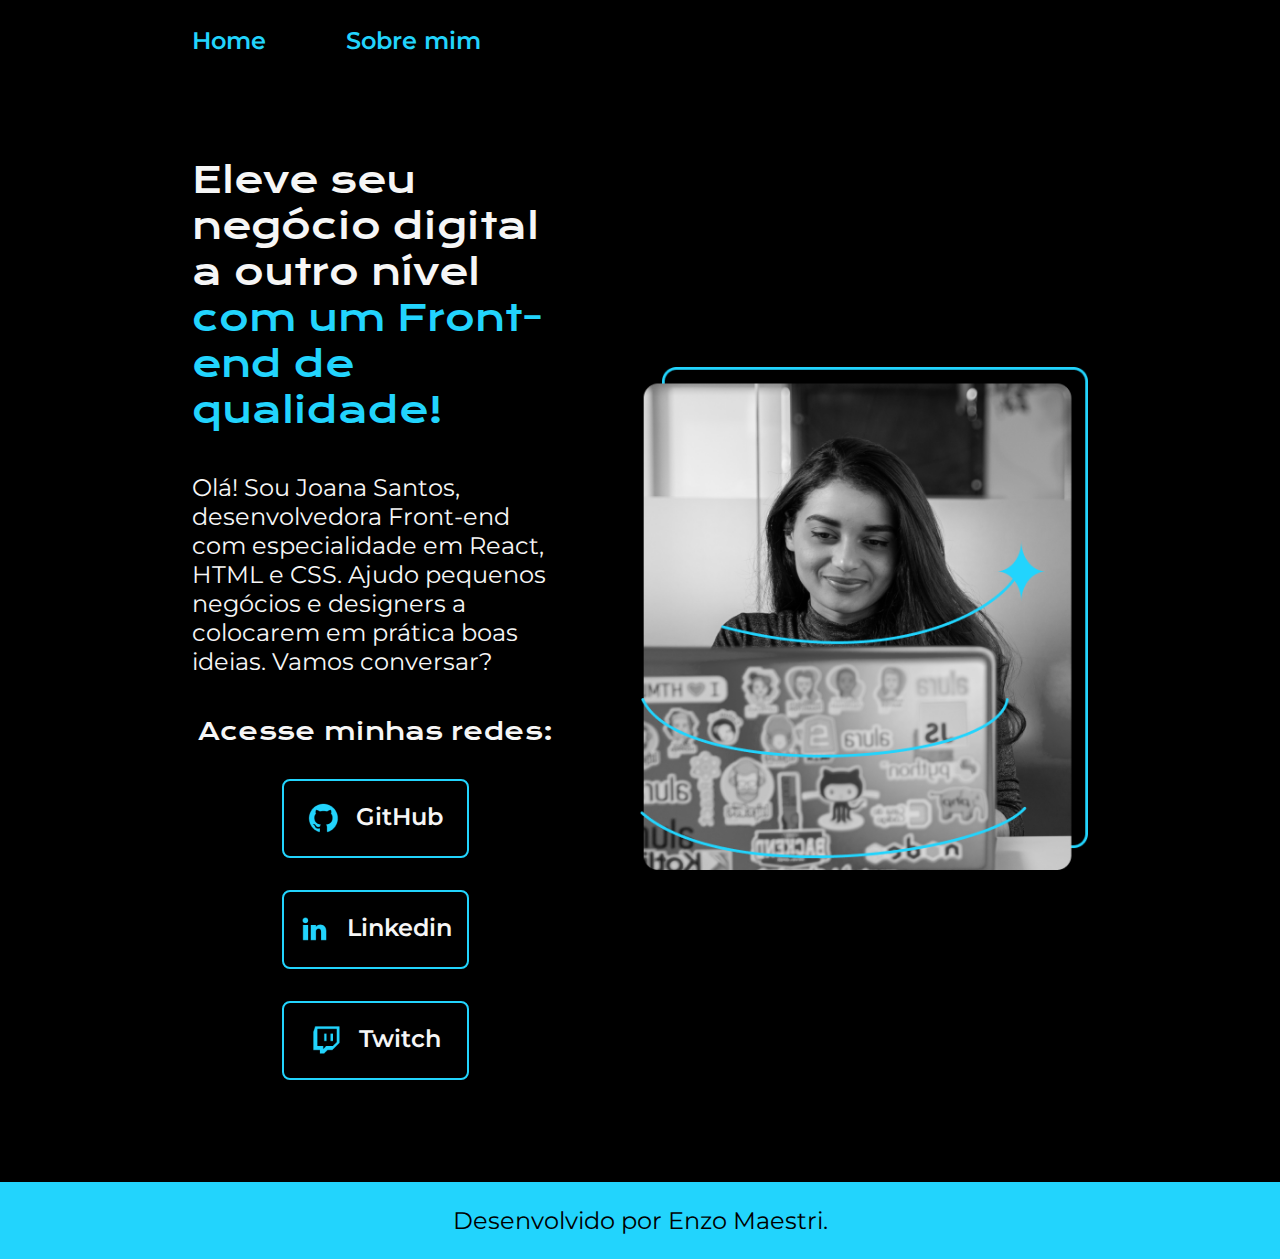
<file: index.html>
<!DOCTYPE html>
<html lang="pt-br">
<head>
    <meta charset="UTF-8">
    <meta http-equiv="X-UA-Compatible" content="IE=edge">
    <meta name="viewport" content="width=device-width, initial-scale=1.0">
    <link rel="stylesheet" type="text/css" href="./styles/style.css">
    <title>Home</title>
</head>
<body>
    <header class="header">
        <nav class="header__menu">
            <a class="header__menu__links" href="./index.html">Home</a>
            <a class="header__menu__links" href="./aboutme.html">Sobre mim</a>
        </nav>
    </header>
    <main class="bio">
        <section class="bio__conteudo">
            <h1 class="bio__conteudo__titulo">Eleve seu negócio digital a outro nível <strong class="titulo-destaque">com um Front-end de qualidade!</strong></h1>
            <p class="bio__conteudo__texto">Olá! Sou Joana Santos, desenvolvedora Front-end com especialidade em React, HTML e CSS. Ajudo pequenos negócios e designers a colocarem em prática boas ideias. Vamos conversar?</p>
            <div class="bio__botoes">
                <h2 class="bio__botoes__texto">Acesse minhas redes:</h2>
                <a class="bio__botoes__botao" href="https://www.github.com">
                    <img src="./assets/github.png">
                    GitHub
                </a>
                <a class="bio__botoes__botao" href="https://www.linkedin.com">
                    <img src="./assets/linkedin.png">
                    Linkedin
                </a>
                <a class="bio__botoes__botao" href="https://www.twitch.tv">
                    <img src="./assets/twitch.png">
                    Twitch
                </a>
            </div>    
        </section>
        <img class="bio__imagem" src="./assets/Imagem.png">
    </main>
    <footer class="footer">
        <p>Desenvolvido por Enzo Maestri.</p>
    </footer>
</body>
</html>
</file>
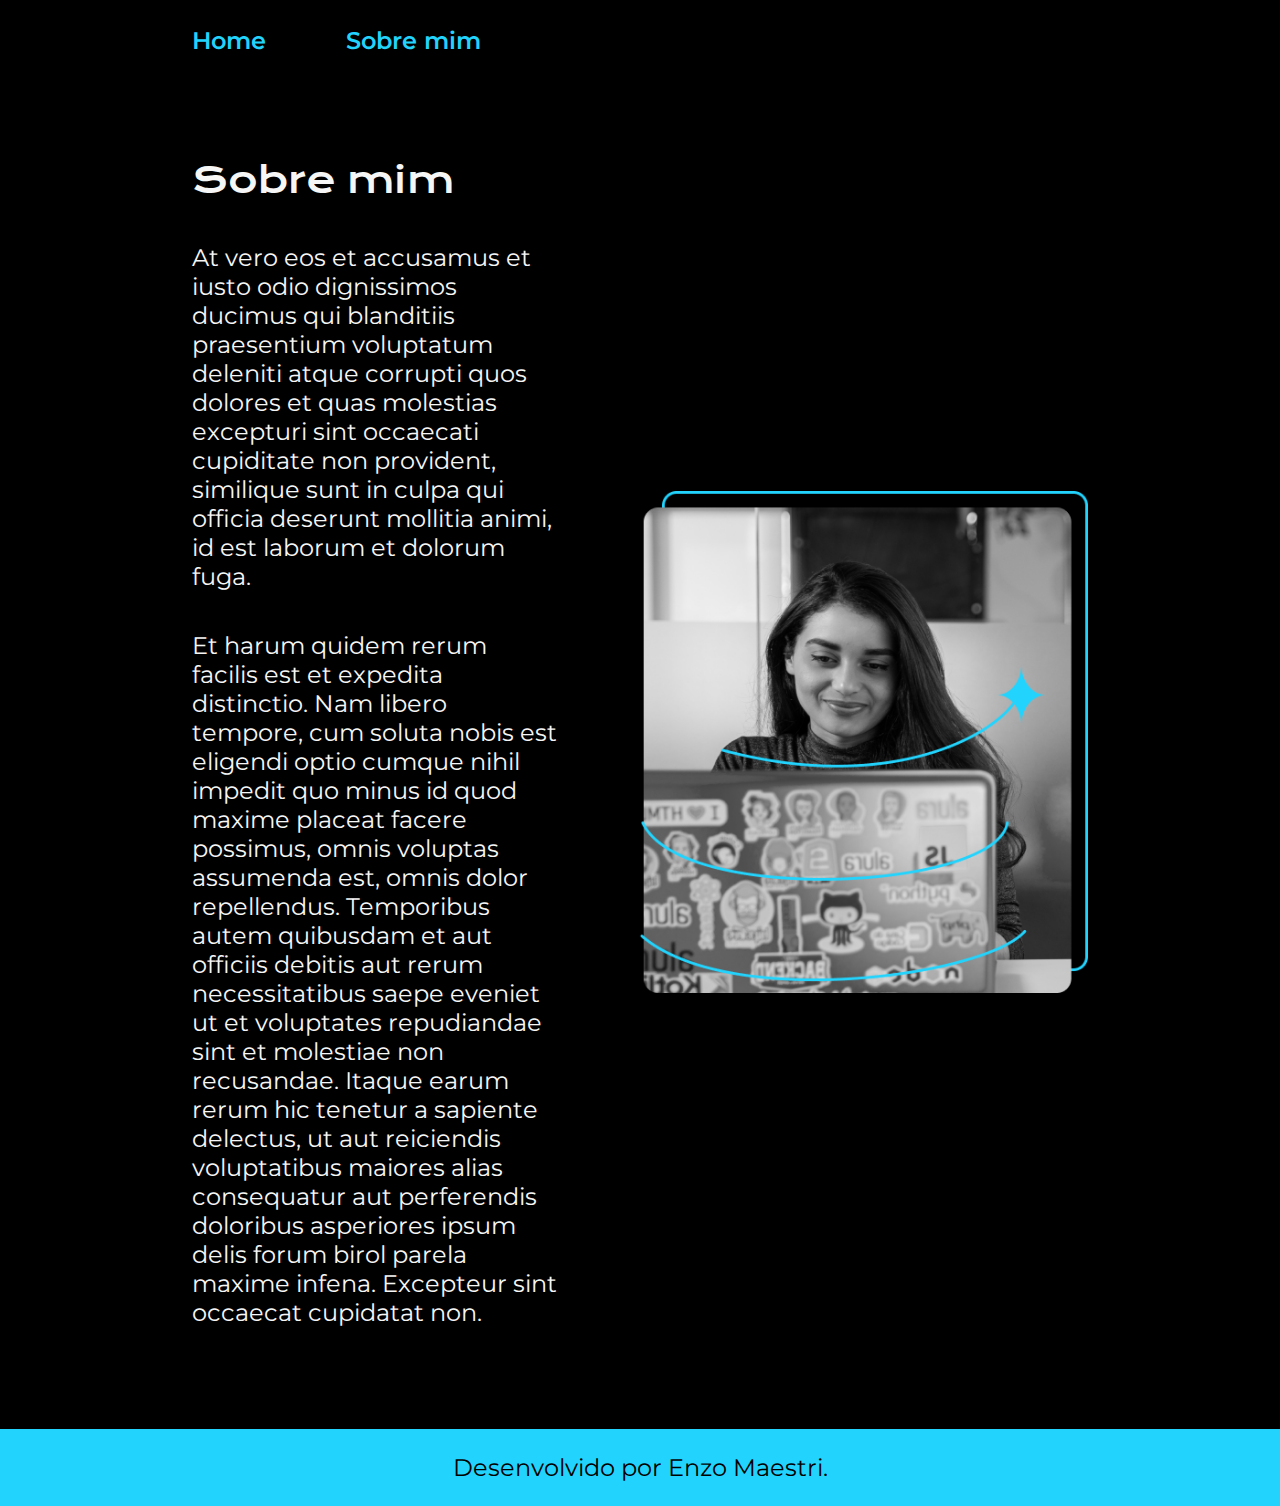
<file: aboutme.html>
<!DOCTYPE html>
<html lang="en">
<head>
    <meta charset="UTF-8">
    <meta http-equiv="X-UA-Compatible" content="IE=edge">
    <meta name="viewport" content="width=device-width, initial-scale=1.0">
    <link rel="stylesheet" type="text/css" href="./styles/style.css">
    <title>Sobre mim</title>
</head>
<body>
    <header class="header">
        <nav class="header__menu">
            <a class="header__menu__links" href="./index.html">Home</a>
            <a class="header__menu__links" href="./aboutme.html">Sobre mim</a>
        </nav>
    </header>
    <main class="bio">
        <section class="bio__conteudo">
            <h1 class="bio__conteudo__titulo">Sobre mim</h1>
            <p class="bio__conteudo__texto">At vero eos et accusamus et iusto odio dignissimos ducimus qui blanditiis praesentium voluptatum deleniti atque corrupti quos dolores et quas molestias excepturi sint occaecati cupiditate non provident, similique sunt in culpa qui officia deserunt mollitia animi, id est laborum et dolorum fuga.</p>
            <p class="bio__conteudo__texto">Et harum quidem rerum facilis est et expedita distinctio. Nam libero tempore, cum soluta nobis est eligendi optio cumque nihil impedit quo minus id quod maxime placeat facere possimus, omnis voluptas assumenda est, omnis dolor repellendus. Temporibus autem quibusdam et aut officiis debitis aut rerum necessitatibus saepe eveniet ut et voluptates repudiandae sint et molestiae non recusandae. Itaque earum rerum hic tenetur a sapiente delectus, ut aut reiciendis voluptatibus maiores alias consequatur aut perferendis doloribus asperiores ipsum delis forum birol parela maxime infena. Excepteur sint occaecat cupidatat non.</p>
        </section>
        <img class="bio__imagem" src="./assets/Imagem.png">
    </main>        
    <footer class="footer">
        <p>Desenvolvido por Enzo Maestri.</p>
    </footer>
</body>
</html>
</file>
<file: styles/style.css>
@import url('https://fonts.googleapis.com/css2?family=Krona+One&family=Montserrat:wght@400;600&display=swap');

:root {
    --main-color: #000000;
    --second-color: #f6f6f6;
    --third-color: #22D4FD;
    --hover-color: #272727;
    
    --title-font: 'Krona One', sans-serif;
    --content-font: 'Montserrat', sans-serif;
    --title-font-color: 
}

* {
    margin: 0;
    padding: 0;
}

body {
    background-color: var(--main-color);
    box-sizing: border-box;
    color: var(--second-color);
    width: 100vw;
}

.header {
    padding: 2% 0 0 15%;
}

.header__menu {
    display: flex;
    gap: 80px;
}

.header__menu__links {
    font-family: var(--content-font);
    font-weight: 600;
    font-size: 1.5rem;
    color: var(--third-color);
    text-decoration: none;
}

.bio {
    padding: 8% 15%;
    display: flex;
    align-items: center;
    justify-content: space-between;
    gap: 82px; 
}

.bio__conteudo {
    width: 50%;
    display: flex;
    flex-direction: column;
    gap: 40px;
}

.bio__conteudo__titulo {
    font-size: 2.25rem;
    font-family: var(--title-font);
    font-weight: 400;
}

.titulo-destaque {
    color: var(--third-color);
    font-weight: 400;
}

.bio__conteudo__texto {
    font-size: 1.5rem;
    font-family: var(--content-font);
    font-weight: 400;
}

.bio__botoes {
    display: flex;
    justify-content: space-between;
    flex-direction: column;
    align-items: center;
    gap: 32px;
}

.bio__botoes__texto {
    font-family: var(--title-font);
    font-weight: 400;
    font-size: 1.5rem;
}

.bio__botoes__botao {
    display: flex;
    justify-content: center;
    gap: 16px;
    width: 50%;
    text-align: center;
    border: 2px solid var(--third-color);
    border-radius: 8px;
    padding: 21.44px 0;
    text-decoration: none;
    color: var(--second-color);
    font-family: var(--content-font);
    font-size: 1.5rem;
    font-weight: 600;  
}

.bio__botoes__botao:hover {
    background-color: var(--hover-color);
}

.bio__imagem {
    width: 50%;
}

.footer {
    background-color: var(--third-color);
    padding: 24px;
    text-align: center;   
    font-family: var(--content-font);
    font-size: 1.5rem;
    font-weight: 400;
    color: var(--main-color);
}

@media (max-width: 1200px) {
    .header {
        padding: 10%;
    }
    
    .header__menu {
        justify-content: center;
    }

    .bio {
        display: flex;
        flex-direction: column-reverse;
        padding: 5%;
    }

    .bio__conteudo {
        width: auto;
    }
}
</file>
